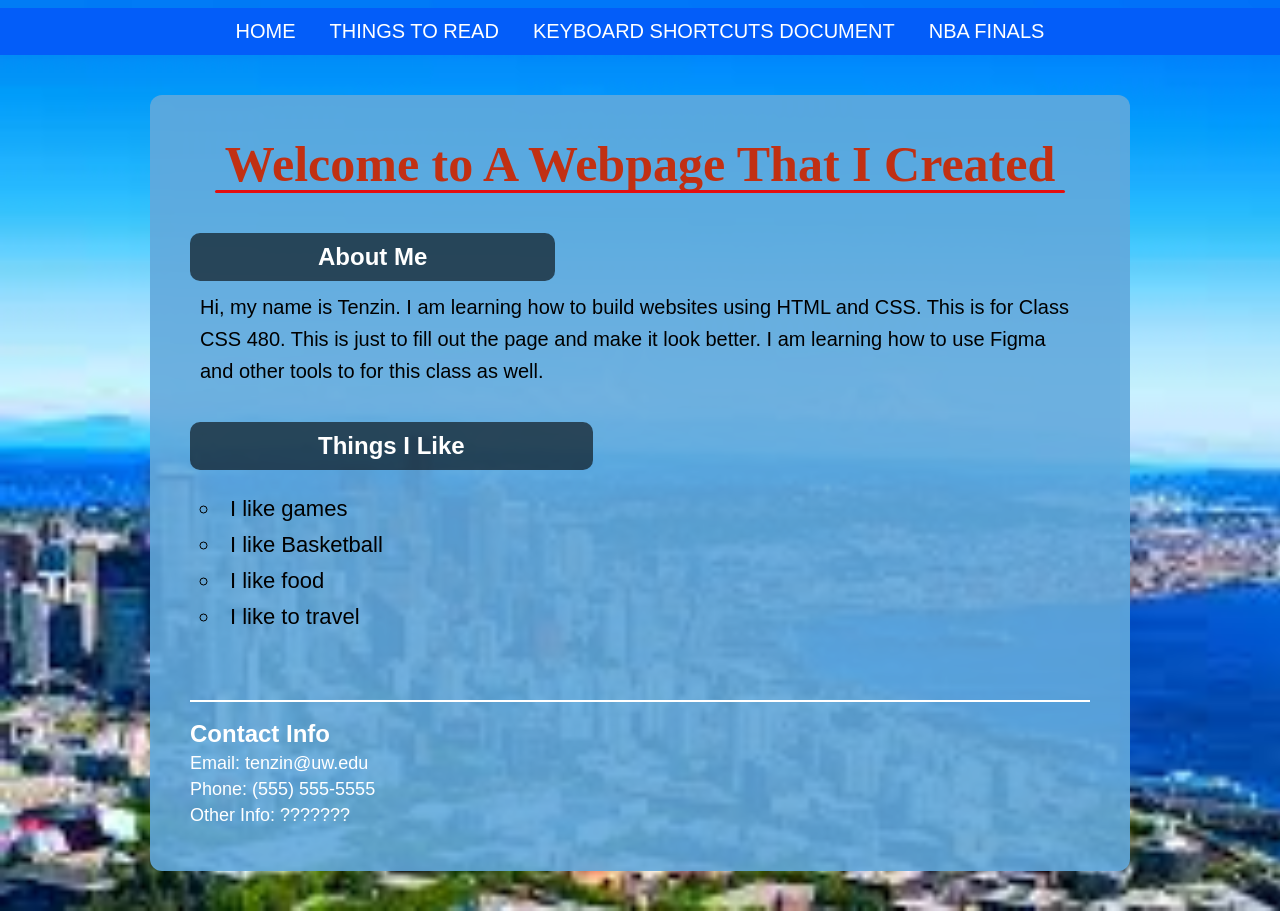
<file: index.html>
<!doctype html>
<html lang="en">

<head>
    <meta charset="UTF-8" />
    <title>Tenzin's Website</title>
    <link rel="stylesheet" href="styles/styles.css" />
</head>

<body>

    <nav class="navbar" aria-label="Main Navigation">
        <ul>
            <li><a href="index.html" tabindex="0">HOME</a></li>
            <li><a href="things-to-read.html" tabindex="0">THINGS TO READ</a></li>
            <li><a href="keyboard-shortcuts.html" tabindex="0">KEYBOARD SHORTCUTS DOCUMENT</a></li>
            <li><a href="nba-finals.html" tabindex="0">NBA FINALS</a></li>
        </ul>
    </nav>

    <div class="page-wrapper">

        <header class="title">
            <h1>Welcome to A Webpage That I Created</h1>
        </header>

        <section class="about-section">
            <h2>About Me</h2>
            <p>
                Hi, my name is Tenzin. I am learning how to build websites
                using HTML and CSS. This is for Class CSS 480. This is just to
                fill out the page and make it look better. I am learning 
                how to use Figma and other tools to for this class as well.
            </p>
        </section>

        <section class="interests-section">
            <h2>Things I Like</h2>
            <ul>
                <li>I like games</li>
                <li>I like Basketball</li>
                <li>I like food</li>
                <li>I like to travel</li>
            </ul>
        </section>

        <section class="extra-section">
            <h2>Contact Info</h2>
            <p>Email: tenzin@uw.edu</p>
            <p>Phone: (555) 555-5555</p>
            <p>Other Info: ??????? </p>
        </section>

    </div>

</body>

</html>
</file>
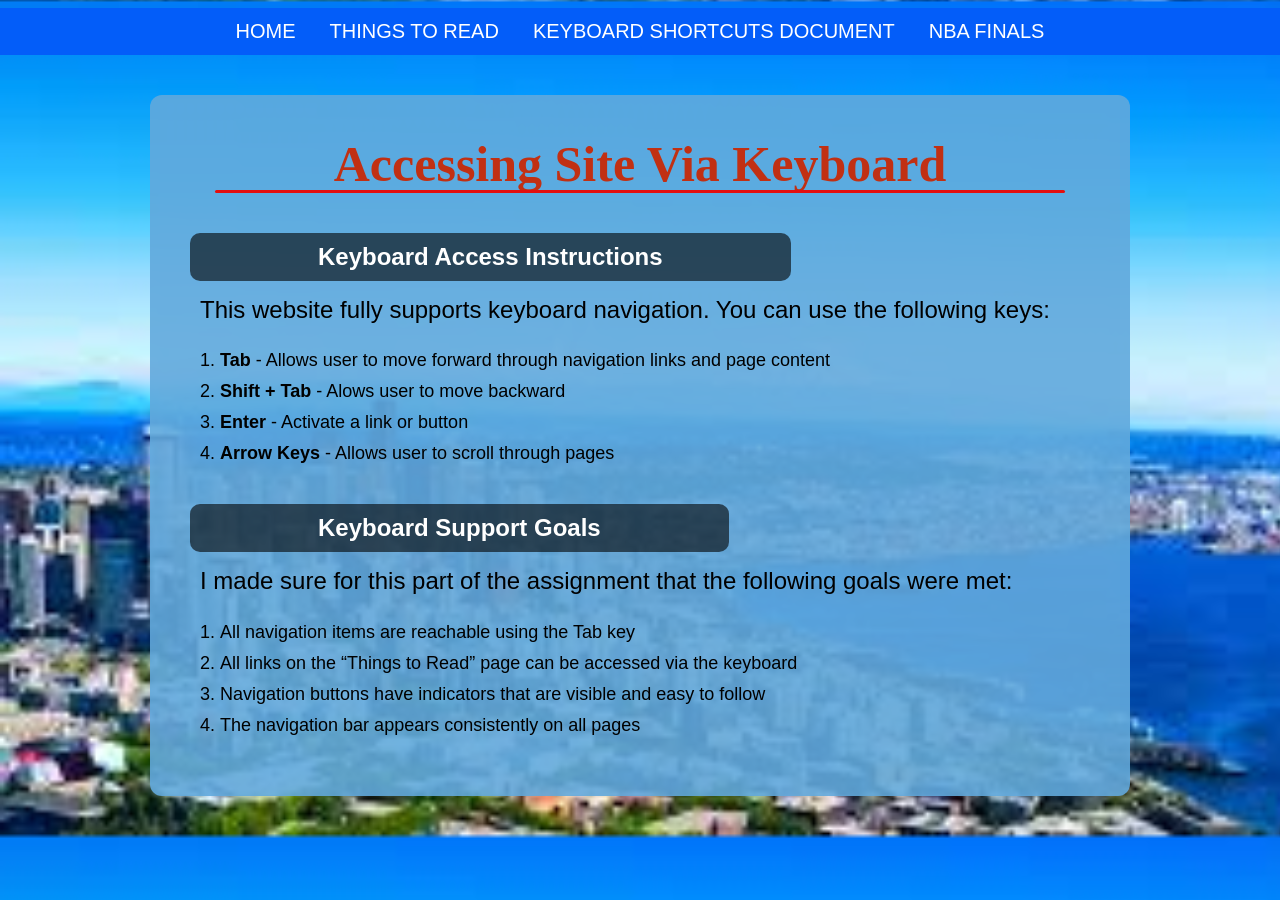
<file: keyboard-shortcuts.html>
<!doctype html>
<html lang="en">

<head>
    <meta charset="UTF-8" />
    <title>Things to Read</title>
    <link rel="stylesheet" href="styles/styles.css" />
</head>

<body>

    <nav class="navbar" aria-label="Main Navigation">
        <ul>
            <li><a href="index.html" tabindex="0">HOME</a></li>
            <li><a href="things-to-read.html" tabindex="0">THINGS TO READ</a></li>
            <li><a href="keyboard-shortcuts.html" tabindex="0">KEYBOARD SHORTCUTS DOCUMENT</a></li>
            <li><a href="nba-finals.html" tabindex="0">NBA FINALS</a></li>
        </ul>
    </nav>

    <div class="page-wrapper">

        <header class="title">
            <h1>Accessing Site Via Keyboard</h1>
        </header>

        <section class="keyboard-docs">
            <h2>Keyboard Access Instructions</h2>
            <p>This website fully supports keyboard navigation. You can use the following keys:</p>

            <ul>
                <li><strong>Tab</strong> - Allows user to move forward through navigation links and page content</li>
                <li><strong>Shift + Tab</strong> - Alows user to move backward</li>
                <li><strong>Enter</strong> - Activate a link or button</li>
                <li><strong>Arrow Keys</strong> - Allows user to scroll through pages</li>
            </ul>

            <h2>Keyboard Support Goals</h2>
            <p>
                I made sure for this part of the assignment that the following goals were met:
            </p>
            <ul>
                <li>All navigation items are reachable using the Tab key</li>
                <li>All links on the “Things to Read” page can be accessed via the keyboard</li>
                <li>Navigation buttons have indicators that are visible and easy to follow</li>
                <li>The navigation bar appears consistently on all pages</li>
            </ul>
        </section>

    </div>

</body>

</html>
</file>
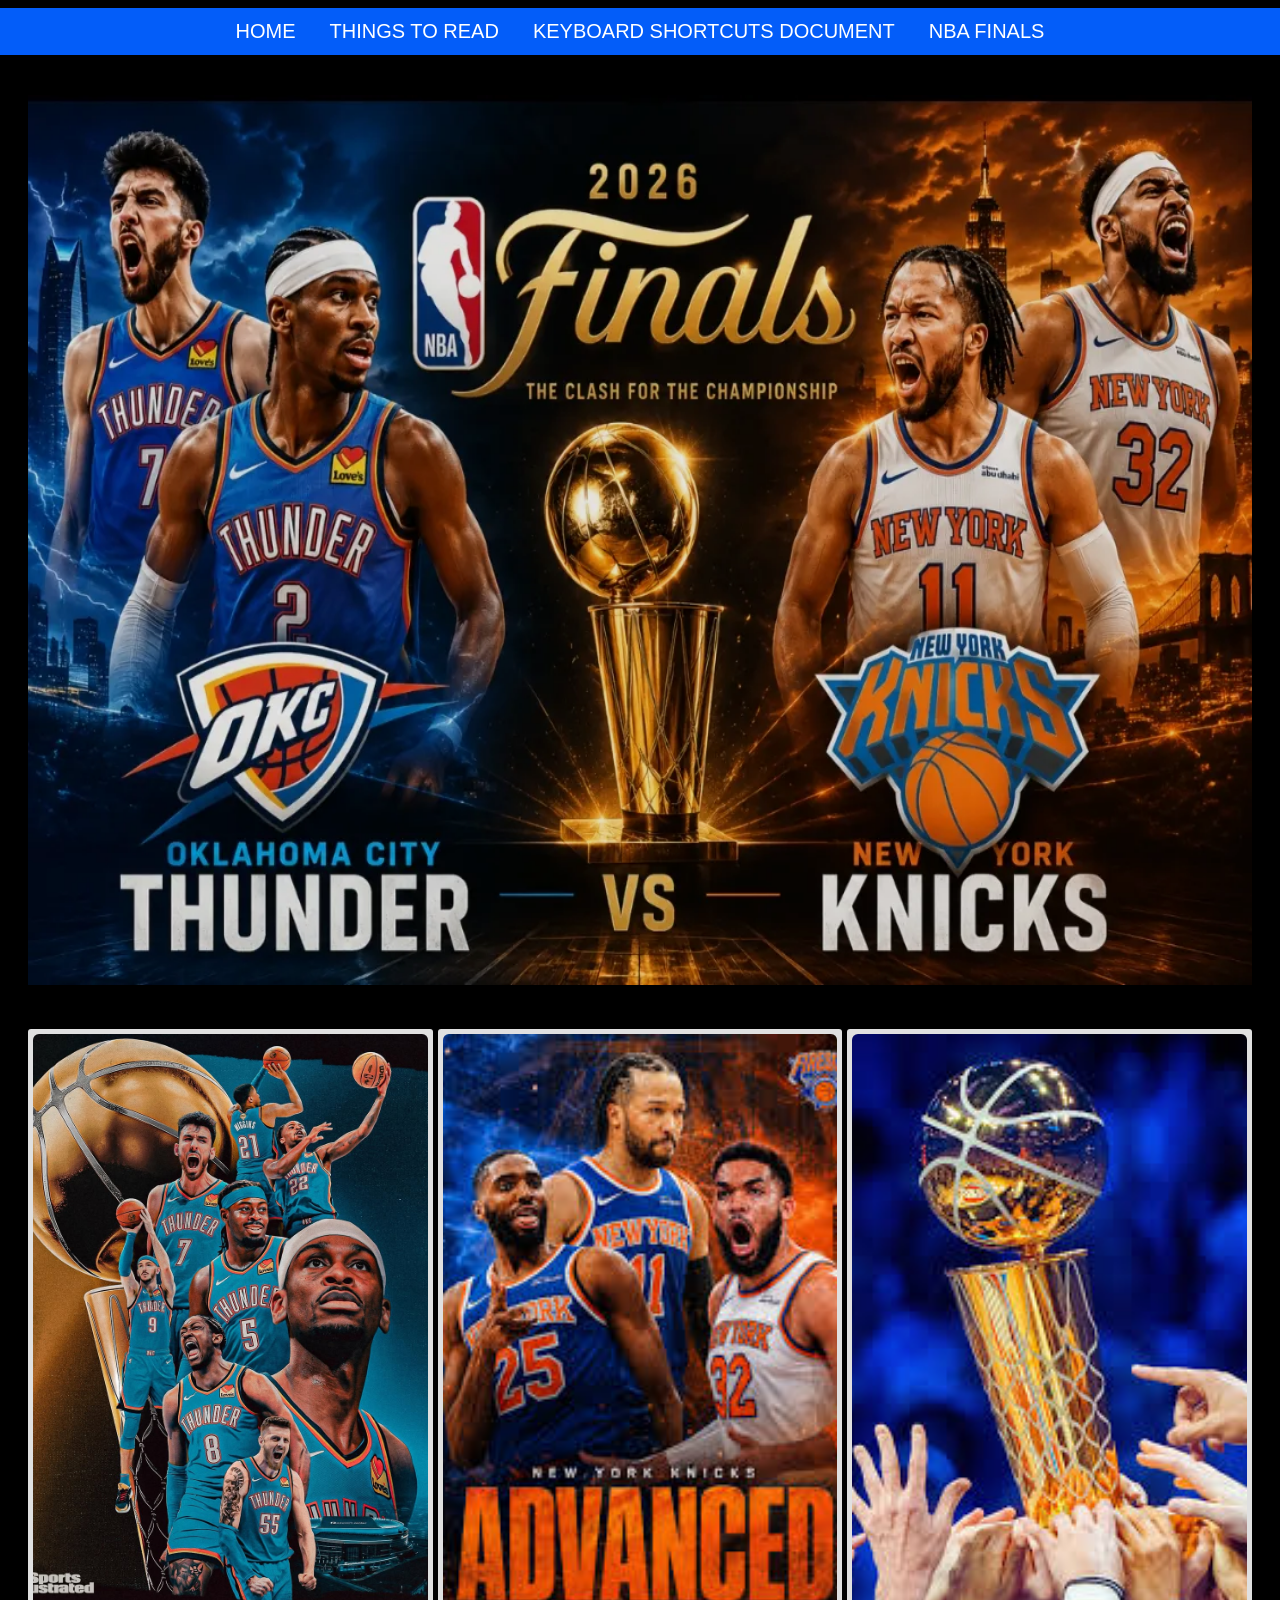
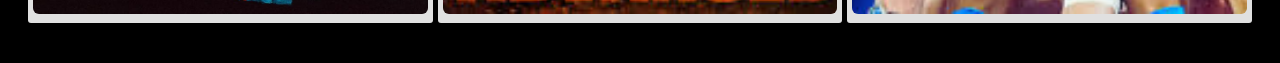
<file: nba-finals.html>
<!doctype html>
<html lang="en">

<head>
    <meta charset="UTF-8" />
    <title>NBA Finals — OKC vs Knicks</title>
    <link rel="stylesheet" href="styles/styles.css" />
</head>

<body class = "NBA">

    <nav class="navbar" aria-label="Main Navigation">
        <ul>
            <li><a href="index.html" tabindex="0">HOME</a></li>
            <li><a href="things-to-read.html" tabindex="0">THINGS TO READ</a></li>
            <li><a href="keyboard-shortcuts.html" tabindex="0">KEYBOARD SHORTCUTS DOCUMENT</a></li>
            <li><a href="nba-finals.html" tabindex="0">NBA FINALS</a></li>
        </ul>
    </nav>

    <div class="finals-wrapper">



        <section class="finals">
            <img src="images/finals.jpg" alt="OKC Thunder vs New York Knicks Finals" class="finals-img">
        </section>



        <section class="finals-grid">

            <div class="finals-card">
                <img src="images/okc-star.jpg" class="card-img">
                <h3>OKC’s Superstars</h3>
                <p>
                    Led by MVP Shai Gilgeous-Alexander, the Thunder bring elite defense and offensive firepower.
                    Their young core has shocked everyone and they're on the biggest stage attempting to create a dynasty.
                </p>
            </div>

            <div class="finals-card">
                <img src="images/knicks-star.jpg" class="card-img">
                <h3>Knicks’ beginning</h3>
                <p>
                    Led by Jalen Brunson, the New York Knicks basketball has been revitalized. 
                    The Knicks’ physical play style
                    brings back the classic East Coast identity fans have missed for years.
                </p>
            </div>

            <div class="finals-card">
                <img src="images/nba-trophy.jpg" class="card-img">
                <h3>What’s at Stake</h3>
                <p>
                    A championship here defines a new era. Whether it’s the creation of the new OKC dynasty
                    or New York’s long-awaited comeback, this Finals will shape each of the team's future.
                </p>
            </div>

        </section>


    </div>

</body>

</html>
</file>
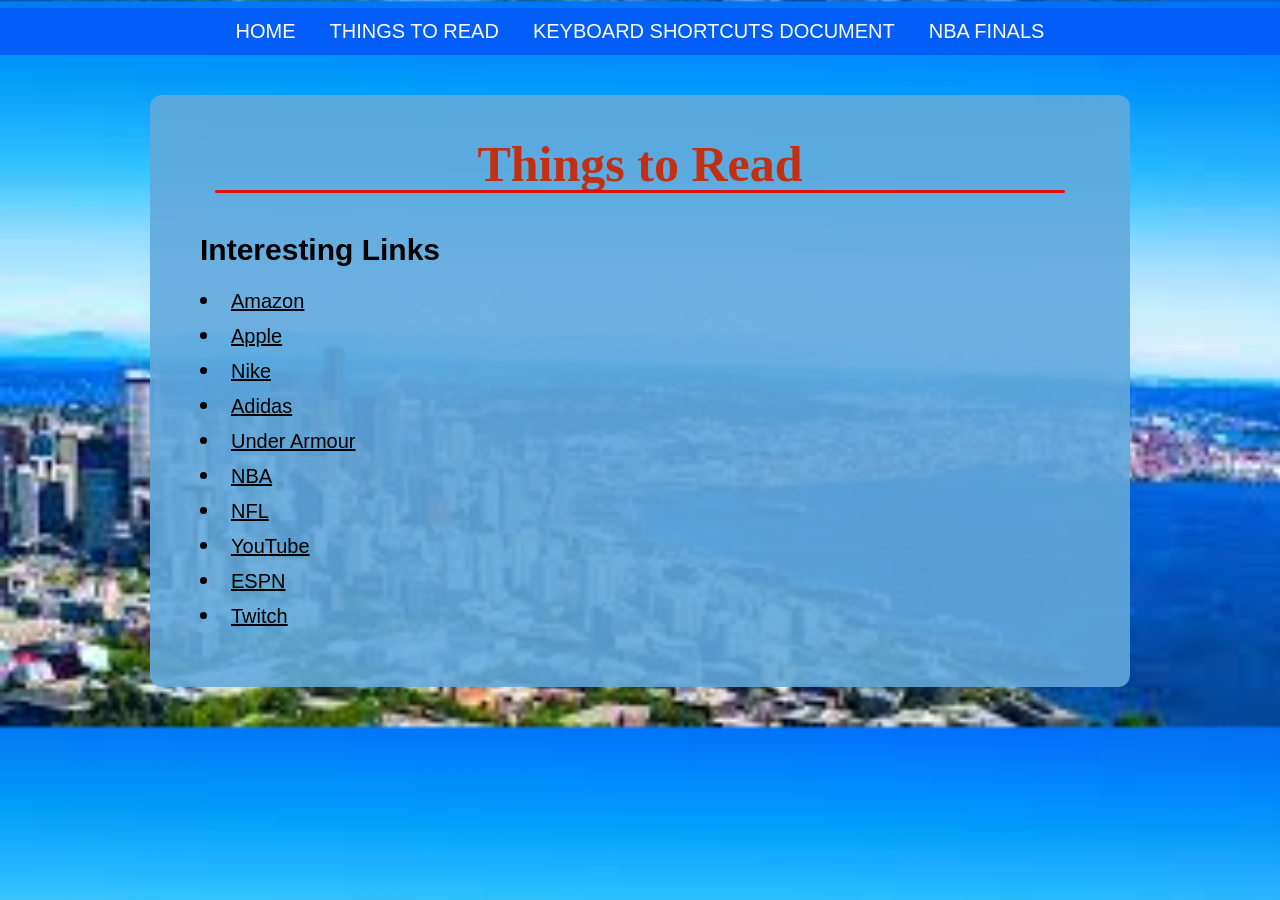
<file: things-to-read.html>
<!doctype html>
<html lang="en">

<head>
    <meta charset="UTF-8" />
    <title>Things to Read</title>
    <link rel="stylesheet" href="styles/styles.css" />
</head>

<body>

    <nav class="navbar" aria-label="Main Navigation">
        <ul>
            <li><a href="index.html" tabindex="0">HOME</a></li>
            <li><a href="things-to-read.html" tabindex="0">THINGS TO READ</a></li>
            <li><a href="keyboard-shortcuts.html" tabindex="0">KEYBOARD SHORTCUTS DOCUMENT</a></li>
            <li><a href="nba-finals.html" tabindex="0">NBA FINALS</a></li>
        </ul>
    </nav>

    <div class="page-wrapper">

        <header class="title">
            <h1>Things to Read</h1>
        </header>

        <section class="reading-list">
            <h2>Interesting Links</h2>
            <ul>
                <li><a href="https://www.amazon.com" tabindex="0">Amazon</a></li>
                <li><a href="https://www.apple.com" tabindex="0">Apple</a></li>
                <li><a href="https://www.nike.com" tabindex="0">Nike</a></li>
                <li><a href="https://www.adidas.com" tabindex="0">Adidas</a></li>
                <li><a href="https://www.underarmour.com" tabindex="0">Under Armour</a></li>
                <li><a href="https://www.nba.com" tabindex="0">NBA</a></li>
                <li><a href="https://www.nfl.com" tabindex="0">NFL</a></li>
                <li><a href="https://www.youtube.com" tabindex="0">YouTube</a></li>
                <li><a href="https://www.ESPN.com" tabindex="0">ESPN</a></li>
                <li><a href="https://www.twitch.com" tabindex="0">Twitch</a></li>
            </ul>
        </section>

    </div>

</body>

</html>
</file>
<file: styles/styles.css>
/* Background image */
body {
    background-image: url('../images/images.jpg');
    background-size: cover;
    font-family: Arial, sans-serif;
}


/* Navigation bar */
.navbar {
    width: 100vw;
    background: rgb(3, 93, 249);
    padding: 12px 0;
    position: relative;
    left: 50%;
    right: 50%;
    margin-left: -50vw;
    margin-right: -50vw;
}

.navbar ul {
    max-width: 900px;
    list-style: none;
    display: flex;
    gap: 10px;
    justify-content: center;
    padding: 0px;
    margin: 0 auto;
}

.navbar a {
    color: white;
    font-size: 20px;
    text-decoration: none;
    padding: 6px 12px;
}

/* Keyboard clicking and hovering things for navigation */
.navbar a:focus{
    outline: 1px solid white;
    background: rgb(2, 19, 251);
}

.navbar a:hover{
    outline: 1px solid white;

}


/* Reading list */
.reading-list ul {
    list-style: square;
    padding-left: 20px;
}

.reading-list a {
    font-size: 20px;
    color: black;
}

/* Keyboard clicking and hovering things for readling link */
.reading-list a:focus {
    outline: 1px solid white;
}

.reading-list a:hover {
    outline: 1px solid white;

}

.reading-list h2 {
    color: black;
    font-size: 30px;
    text-align: left;
    margin-bottom: 0px;
    padding: 10px;
    margin-top: 30px;
}

.reading-list ul {
    list-style:inside;
    padding: 10px;
    border-radius: 10px;
    margin-top: 0px;
    margin-bottom: 0px;
}

.reading-list li {
    color: black;
    font-size: 23px;
    text-align: left;
    margin-top: 0px;
    margin-bottom: 8px;
}

/* Dark overlay wrapper for accessibility */
.page-wrapper {
    background: rgba(98, 169, 221, 0.895);
    padding: 40px;
    max-width: 900px;
    margin: 40px auto;
    border-radius: 12px;
}

/* Title */
.title h1 {
    font-family:cursive;
    font-size: 50px;
    color: #c13013;
    text-align: center;
    margin-bottom: 20px;
    margin-top: 0px;
    padding-bottom: 0px;
    position: relative;
    /* border-bottom: #c13013 solid 2px; */
}

.title h1::after {
    content: "";
    width: 850px;
    height: 3px;
    background: rgb(227, 15, 15);
    position: absolute;
    bottom: 0;
    left: 50%;
    transform: translateX(-50%);
    border-radius: 2px;
}




.about-section,
.interests-section
 {
    text-align: left;
}


/* Section headings */
.about-section h2,
.interests-section h2
 {
    color: #FFFFFF;
    text-align: center;
    margin-bottom: 0px;
    padding: 10px 128px;
    background: rgba(0, 0, 0, 0.6); 
    border-radius: 10px;
    display: inline-block;

}

/* About text */
.about-section p {
    /* background-color: rgba(231, 231, 233, 0.675); */
    text-align: left;
    font-size: 32px;
    color: black;
    padding: 10px;
    border-radius: 8px;
    font-size: 20px;
    line-height: 1.6;
    margin-top: 0px;
    margin-bottom: 5px;
}

/* Interests list */
.interests-section ul {
    /* background-color: rgba(0, 0, 0, 0.7); */
    /* border: 2px solid #555; */
    list-style: inside circle;
    padding: 10px;
    border-radius: 10px;
}

.interests-section li {
    color: black;
    font-size: 22px;
    text-align: left;
    margin-top: 0px;
    margin-bottom: 10px;
}


.extra-section h2 {
    color: #FFFFFF;
    border-top: #FFFFFF solid 2px;
    padding-top: 18px;
    text-align: left;
    margin: 0px;
    margin-top: 50px;
}


/* Contact section */
.extra-section p {
    color: #FFFFFF;
    font-size: 18px;
    padding: 0px;
    margin-top: 5px;
    margin-bottom: 5px;
}



.keyboard-docs h2 {
    color: #FFFFFF;
    text-align: center;
    margin-bottom: 0px;
    padding: 10px 128px;
    background: rgba(0, 0, 0, 0.6); 
    border-radius: 10px;
    display: inline-block;
}

.keyboard-docs p {
    text-align: left;
    font-size: 32px;
    color: black;
    padding: 10px;
    border-radius: 8px;
    font-size: 24px;
    line-height: 1.6;
    margin-top: 0px;
    margin-bottom: 1px;
}

.keyboard-docs ul {
    list-style: inside decimal;
    padding: 10px;
    border-radius: 10px;
    margin-top: 0px;
    margin-bottom: 0px;
}

.keyboard-docs li {
    color: black;
    font-size: 18px;
    text-align: left;
    margin-top: 0px;
    margin-bottom: 10px;
}


body.NBA {
    background: black;
    background-image: none;
    
}

.finals-wrapper {
    max-width: 1800px;
    margin: 40px auto;
    padding: 0 20px;
}


.finals {
    position: relative;
    margin-bottom: 40px;
}

.finals-img {
    width: 100%;
    height: 890px;
    object-fit:fill;
    object-position: top;
    filter: brightness(90%);
}



.finals-grid {
    display: grid;
    grid-template-columns: repeat(auto-fit, minmax(280px, 1fr));
    gap: 5px;
}

.finals-card {
    background: rgba(255, 255, 255, 0.88);
    padding: 5px;
    transition: transform 0.5s ease;
    cursor: pointer;
    border-radius: 3px;
}

.finals-card:hover {
    transform: translateY(-23px);
}

.card-img {
    width: 100%;
    height: 580px;
    object-fit: cover;
    object-position: top;
    border-radius: 6px;
}

/* TEXT OVERLAY */
.finals-card h3,
.finals-card p {
    position: absolute;
    left: 20px;
    right: 20px;
    color: white;
    opacity: 0;
    transform: translateY(23px);
    transition: opacity 0.4s ease, transform 0.4s ease;
}

.finals-card h3 {
    bottom: 400px;
    font-size: 48px;
    font-weight: bold;
}

.finals-card p {
    bottom: 50px;
    font-size: 29px;
}

/* SHOW TEXT ON HOVER */
.finals-card:hover h3,
.finals-card:hover p {
    opacity: 1;
    transform: translateY(0);
}
</file>
